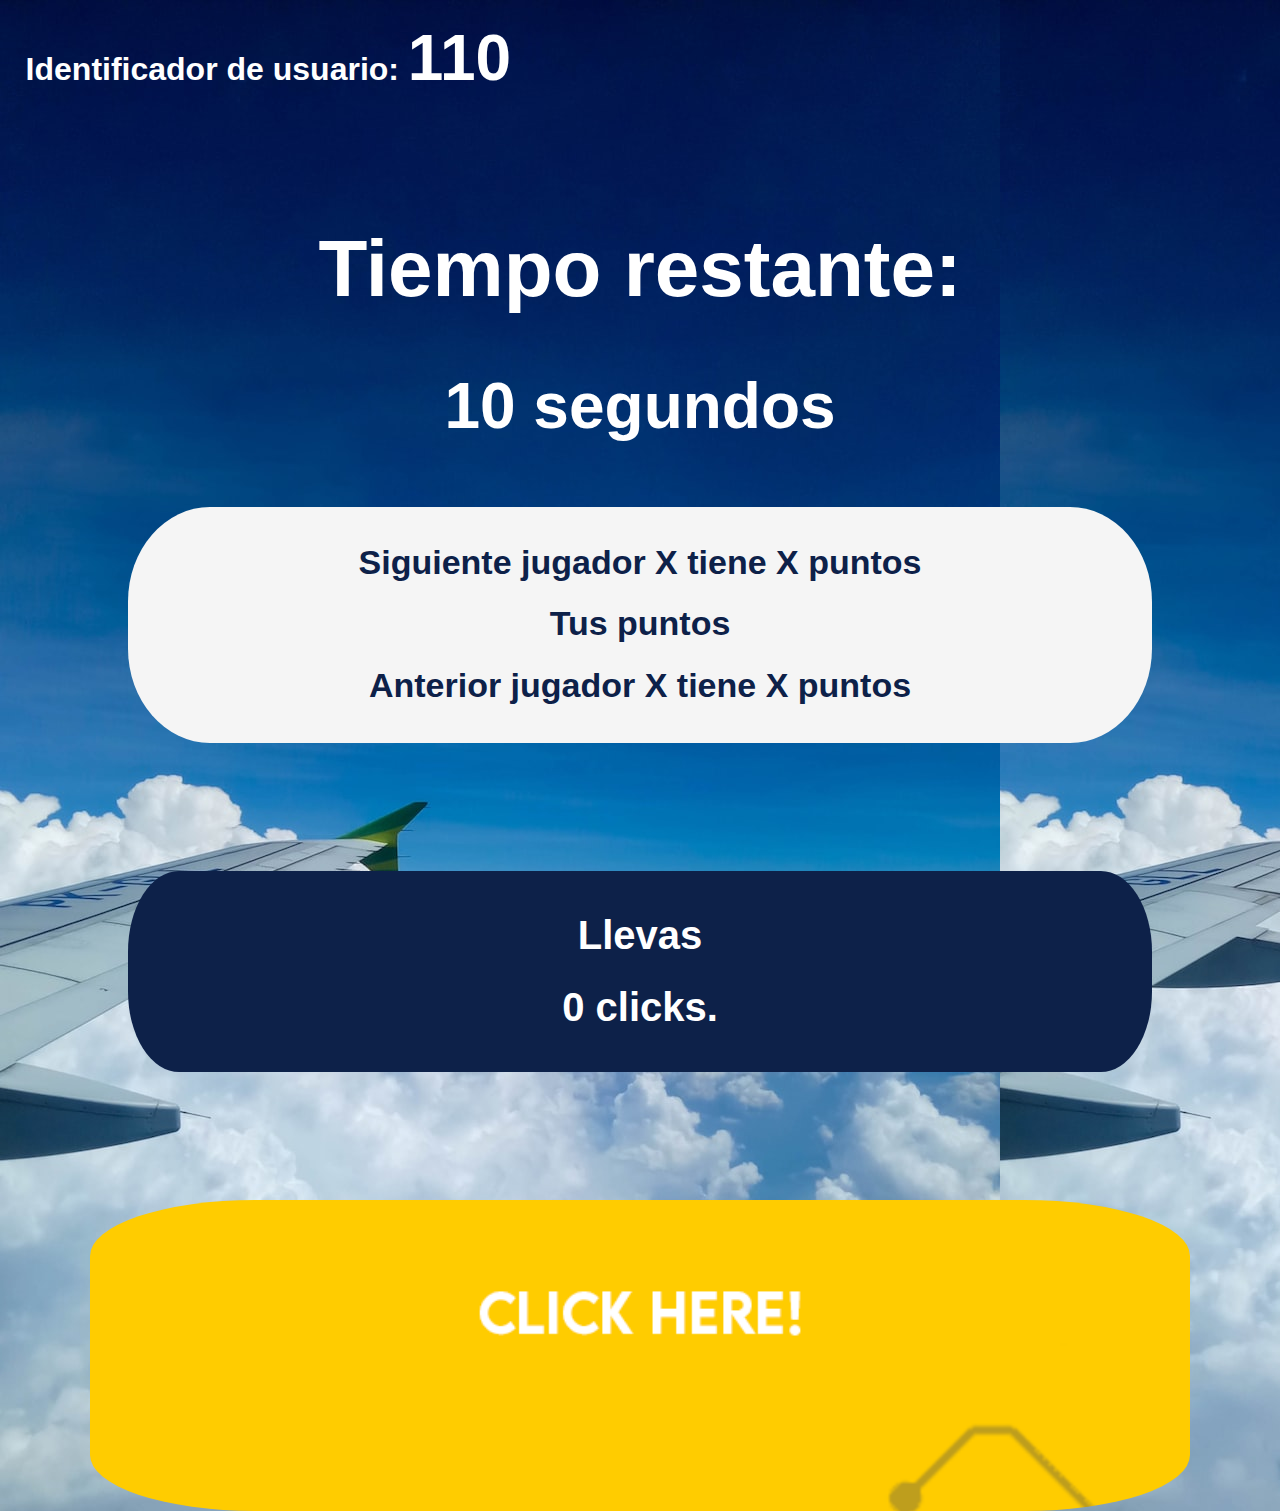
<file: frontend/index.html>
<!DOCTYPE html PUBLIC "-//W3C//DTD XHTML 1.0 Transitional//EN"
  "http://www.w3.org/TR/xhtml1/DTD/xhtml1-transitional.dtd">
<html xmlns="http://www.w3.org/1999/xhtml">
<head>
  <meta charset="UTF-8">
<meta http-equiv="Content-Type" content="text/html; charset=iso-8859-1" />
<title>VUELING-GAME</title>
<link rel="stylesheet" type="text/css" href="estilos.css" media="screen" />
</head>
<body>
  
  <h1 class="identificadoruser">Identificador de usuario: <span id="idjugador"></span></h1>
  <h1 id="tempo">Tiempo restante:</h1>
  <h1 class="contador2"><a id="contador2">10</a> segundos</h1>
 

  <div id="primer-div">
    <div class="caja">
      <h1 id="siguiente">Siguiente jugador X tiene X puntos</h1>
    </div>
    <div class="caja">
      <h1 id="yo">Tus puntos</h1>
    </div>
    <div class="caja">
      <h1 id="anterior">Anterior jugador X tiene X puntos</h1>
    </div>
  </div>
  <div id="segundo-div">
    <div class="caja">
      <h1>Llevas  </h1>
    </div>
    <div class="caja">
      <h1><span id="contador">0</span> clicks.</h1>
    </div>
  </div>
  <div id="tercer-div">
    <form id="formus" method="POST">
      <button type="submit" id="mi-boton" class="boton"></button>
    </form>
  </div>
  <script src="index.js"></script>

  <div id="miDiv">
    <h1>Has clicado <span id="titulo"></span> vez(es).</h1>
    <button onclick="location.reload()" type="submit" id="toclose"  class="boton"> Retry </button>
  </div>

</body>
</html>
</file>
<file: frontend/estilos.css>
body {
    margin: 0;
    padding: 0;
    font-family: Arial, sans-serif;
    background-image: url("bg.png");

}
#primer-div {
    height: 44.9%;
    background-color: whitesmoke;
    color: #0D2149;
    border-radius: 8% / 40%;
    display: block;
    justify-content: center;
    align-items: center;
    text-align: center;
    margin-top: 5%;
    margin-left: 10%;
    margin-right: 10%;
    padding-top: 1%;
    padding-bottom: 1.2%;
}
#primer-div .caja {
    width: 14,9%;
    height: 14,9%;
    margin: 1.50%;
    font-size: 17px;
}
#segundo-div {
    height: 60%;
    color: white;
    display: block;
    justify-content: center;
    align-items: center;
    text-align: center;
    margin-top: 10%;
    margin-left: 10%;
    margin-right: 10%;
    background-color: #0D2149;
    border-radius: 5% / 40%;
    padding-top: 1.2%;
    padding-bottom: 1.2%;

}
#segundo-div .caja {
    width: 14,9%;
    height: 14,9%;
    margin: 1.50%;  
    font-size: 20px;
}

#tercer-div {
    height: 34.5vh;
    display: flex;
    align-self: flex-end;
    align-items: center;
    margin-top: 10%;
    margin-left: 7%;
    margin-right: 7%;
}
#tercer-div #contador {
    font-size: 100px;
    margin-bottom: 20px;

}

#tercer-div #formus { 
    width: 100%;
    height: 100%;
}

#tercer-div #mi-boton {
    width: 100%;
    height: 100%; 
    background-image: url('boton.png');
    background-repeat: no-repeat;
    background-size: 100%;
    border-radius: 15% / 18%;
    border: none;
}

#miDiv{
    color: white;
    font-size: 3em;
    display: none;
    text-align: center;
    position: absolute;
    top: 50%;
    left: 50%;
    transform: translate(-50%, -50%);
    background-color: black;
    padding-top: 18%;
    padding-bottom: 15%;
    padding-left: 20%;
    padding-right: 20%;
    border-radius: 20% / 20%;
    font-size: 3em;
}

#toclose {
    font-size: 2em;
}


.contador2 {
    text-align: center;
    color: white;
    font-size: 4em;
}

#idjugador{
    text-align: left;
    color: white;
    font-size: 2em;
}
.identificadoruser{
    color: white;
    font-size: 2em;
    margin-left: 2%;
}
#tempo {
    text-align: center;
    color: white;
    font-size: 5em;
    margin-top: 10%;
}
.boton{
  border-radius: 15% / 18%;
    border: none;
}
</file>
